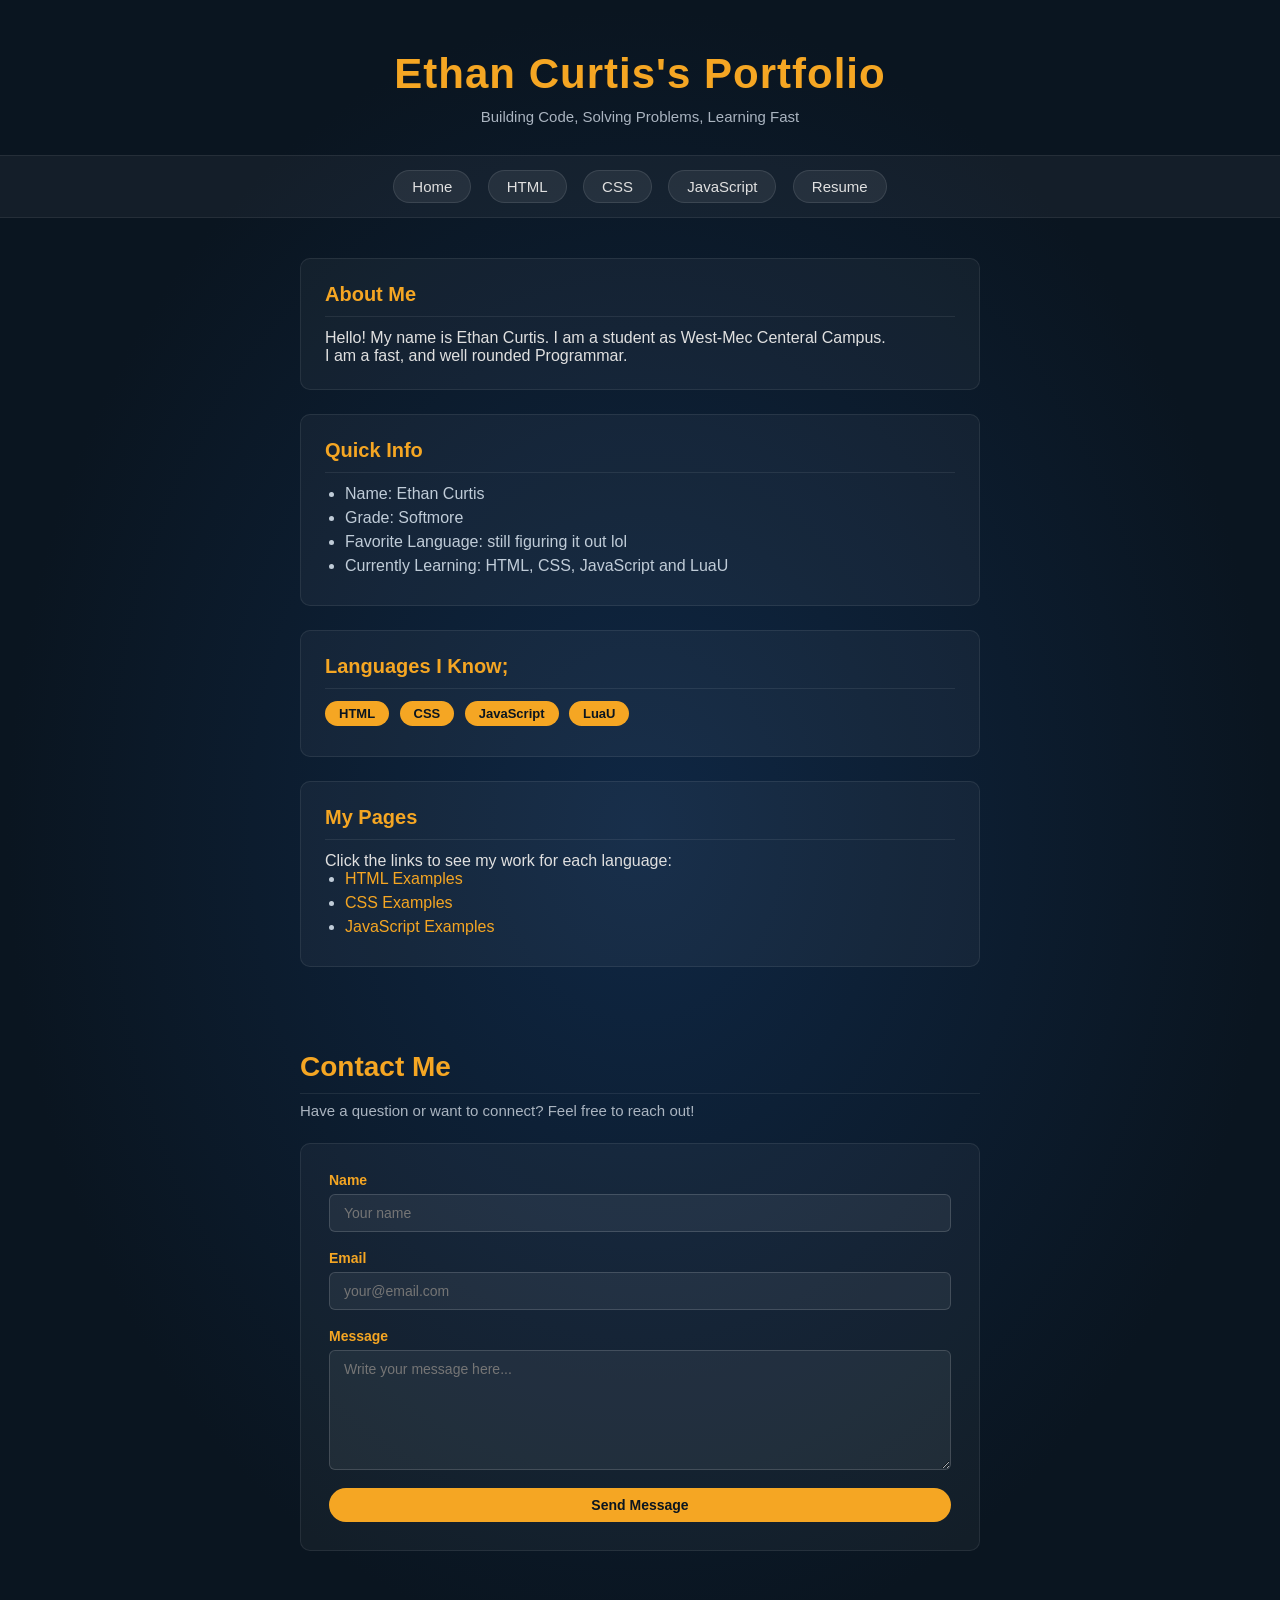
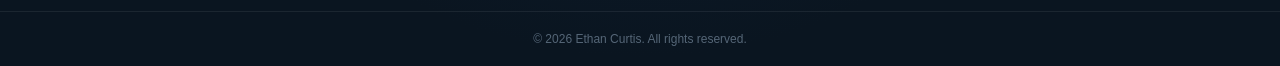
<file: index.html>
<!DOCTYPE html>
<html lang="en">
<head>
    <meta charset="UTF-8">
    <meta name="viewport" content="width=device-width, initial-scale=1.0">
    <title>My Portfolio</title>
    <link rel="stylesheet" href="style.css">
</head>
<body>

    <!--Header -->
    <div id="header">
        <h1>Ethan Curtis's Portfolio</h1>
        <p>Building Code, Solving Problems, Learning Fast</p>
    </div>

    <!--Nav Bar-->
    <div id="nav">
        <a href="index.html">Home</a>
        <a href="html.html">HTML</a>
        <a href="css.html">CSS</a>
        <a href="js.html">JavaScript</a>
        <a href="resume.html">Resume</a>
    </div>

    <!--Main container-->
    <div id="main">

        <!--Boxes-->
        <div class="box">
            <h2>About Me</h2>
            <p>Hello! My name is Ethan Curtis. I am a student as West-Mec Centeral Campus.</p>
            <p>I am a fast, and well rounded Programmar.</p>
        </div>

        <div class="box">
            <h2>Quick Info</h2>
            <ul>
                <li>Name: Ethan Curtis</li>
                <li>Grade: Softmore</li>
                <li>Favorite Language: still figuring it out lol</li>
                <li>Currently Learning: HTML, CSS, JavaScript and LuaU</li>
            </ul>
        </div>

        <div class="box">
            <h2>Languages I Know;</h2>
            <p>
                <span class="tag">HTML</span>
                <span class="tag">CSS</span>
                <span class="tag">JavaScript</span>
                <span class="tag">LuaU</span>
            </p>
        </div>

        <div class="box">
            <h2>My Pages</h2>
            <p>Click the links to see my work for each language:</p>
            <ul>
                <li><a href="html.html">HTML Examples</a></li>
                <li><a href="css.html">CSS Examples</a></li>
                <li><a href="js.html">JavaScript Examples</a></li>
            </ul>
        </div>

    </div>

    <!--Contact me-->
    <div id="contact">
        <h2>Contact Me</h2>
        <p>Have a question or want to connect? Feel free to reach out!</p>
        <form id="contact-form">
            <div class="form-group">
                <label for="name">Name</label>
                <input type="text" id="name" name="name" placeholder="Your name" required>
            </div>
            <div class="form-group">
                <label for="email">Email</label>
                <input type="email" id="email" name="email" placeholder="your@email.com" required>
            </div>
            <div class="form-group">
                <label for="message">Message</label>
                <textarea id="message" name="message" placeholder="Write your message here..." required></textarea>
            </div>
            <button type="submit">Send Message</button>
        </form>
    </div>

    <!--Footer-->
    <div id="footer">
        <p>&copy; 2026 Ethan Curtis. All rights reserved.</p>
    </div>

</body>
</html>
</file>
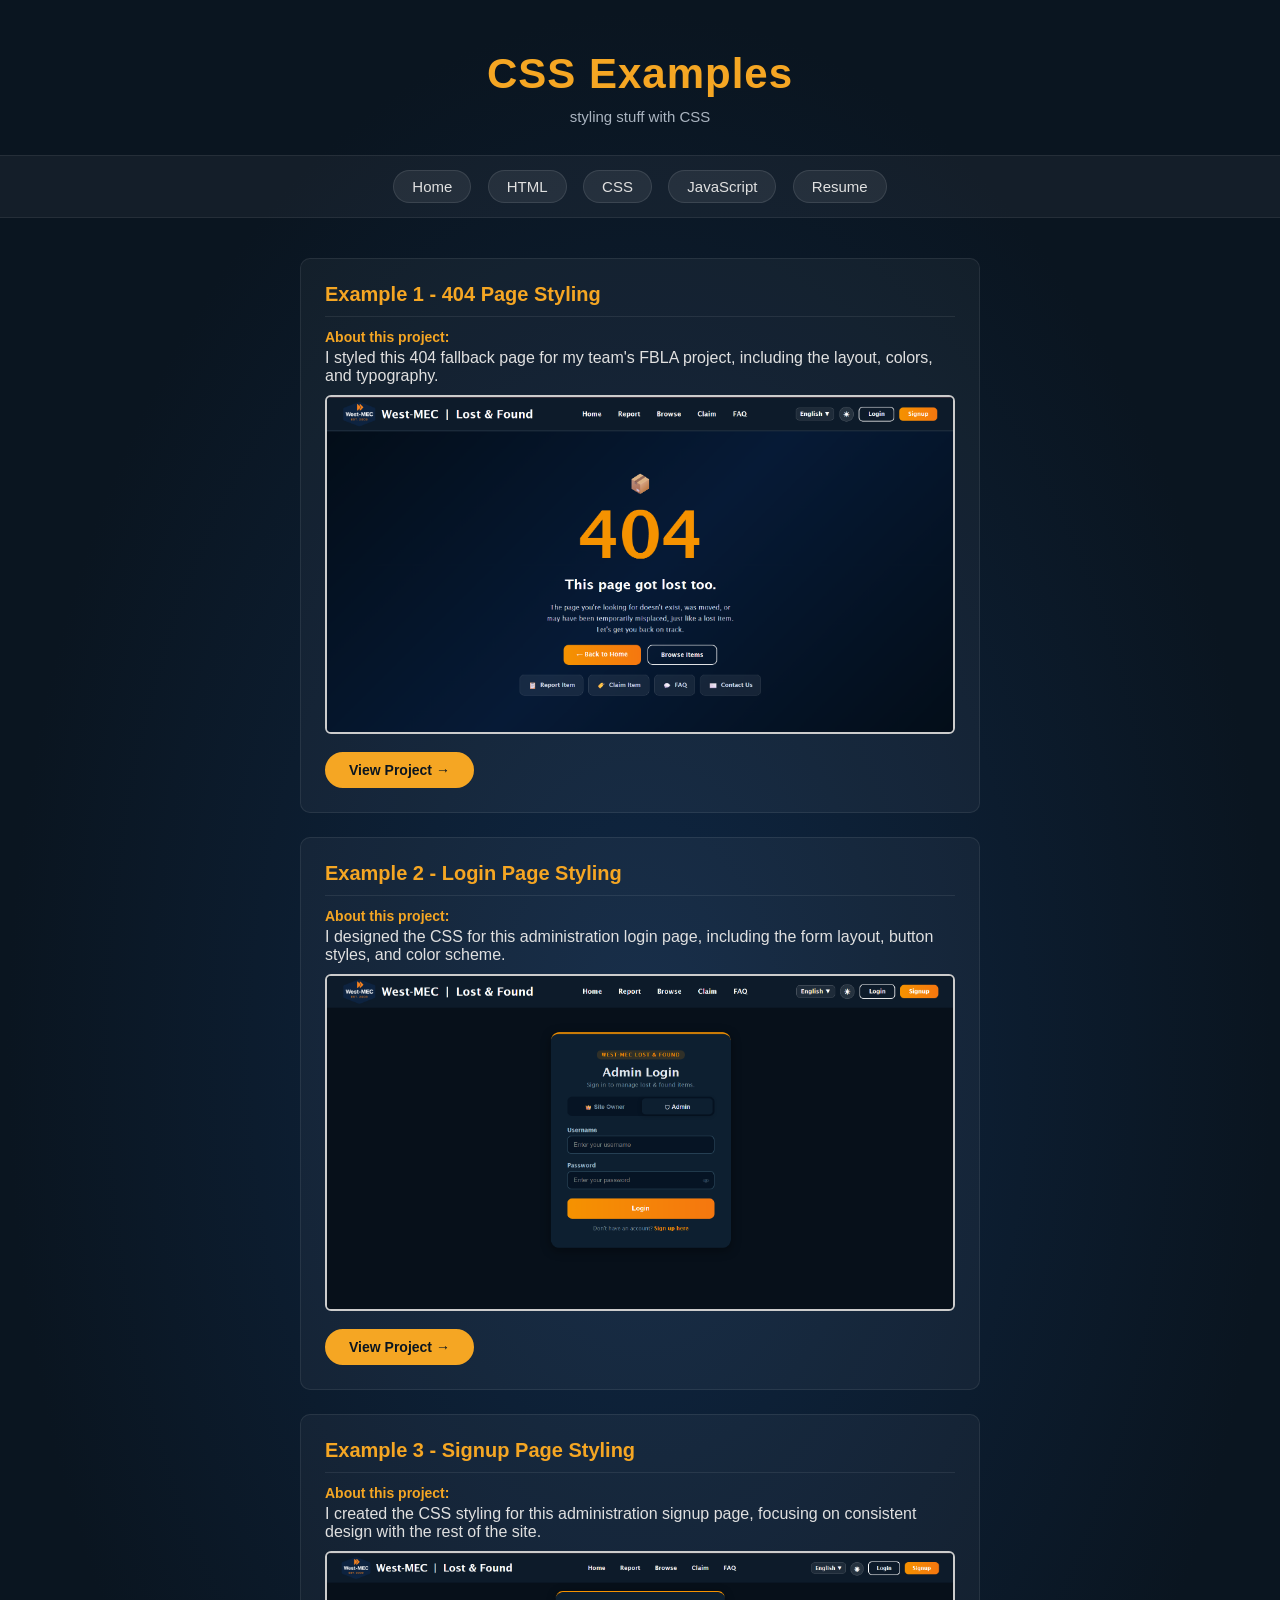
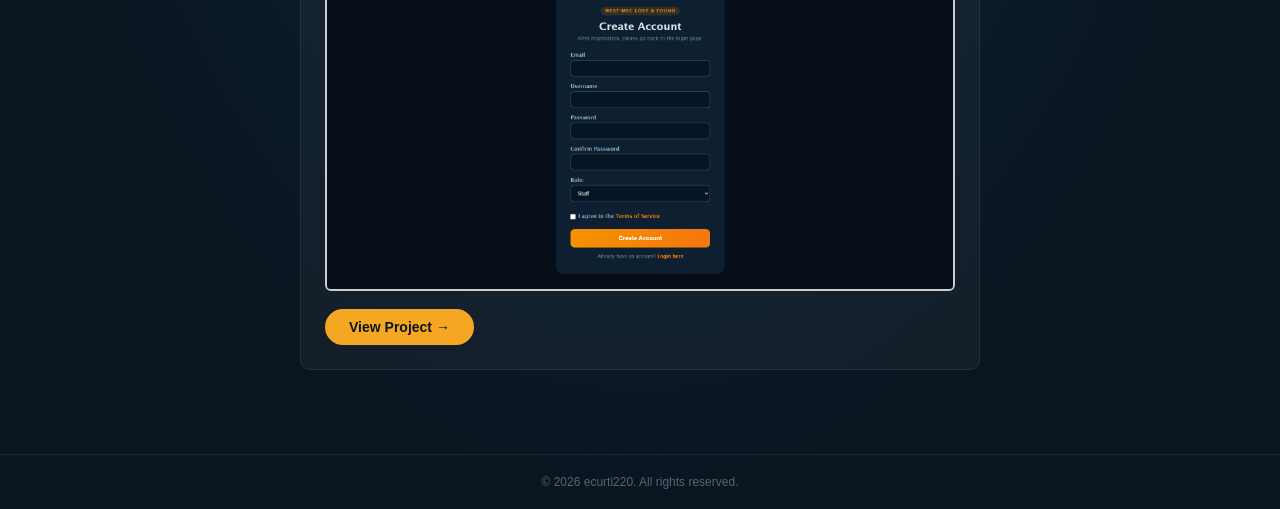
<file: css.html>
<!DOCTYPE html>
<html lang="en">
<head>
    <meta charset="UTF-8">
    <meta name="viewport" content="width=device-width, initial-scale=1.0">
    <title>CSS Examples</title>
    <link rel="stylesheet" href="style.css">
</head>
<body>
<!--Header-->
    <div id="header">
        <h1>CSS Examples</h1>
        <p>styling stuff with CSS</p>
    </div>
    <!--Nav bar-->
    <div id="nav">
        <a href="index.html">Home</a>
        <a href="html.html">HTML</a>
        <a href="css.html">CSS</a>
        <a href="js.html">JavaScript</a>
        <a href="resume.html">Resume</a>
    </div>
    <!--Main container-->
    <div id="main">
        <!--Boxes-->
        <div class="box">
            <h2>Example 1 - 404 Page Styling</h2>
            <p class="example-label">About this project:</p>
            <p>I styled this 404 fallback page for my team's FBLA project, including the layout, colors, and typography.</p>
            <a href="https://fbla-test.onrender.com/" target="_blank">
                <img src="images/FBLA404.png" alt="FBLA 404 page CSS" style="width:100%; margin-top:10px; border:2px solid #ccc;">
            </a>
            <a href="https://fbla-test.onrender.com/" target="_blank" class="view-link">View Project →</a>
        </div>

        <div class="box">
            <h2>Example 2 - Login Page Styling</h2>
            <p class="example-label">About this project:</p>
            <p>I designed the CSS for this administration login page, including the form layout, button styles, and color scheme.</p>
            <a href="https://fbla-test.onrender.com/" target="_blank">
                <img src="images/loginpage.png" alt="Login page CSS" style="width:100%; margin-top:10px; border:2px solid #ccc;">
            </a>
            <a href="https://fbla-test.onrender.com/" target="_blank" class="view-link">View Project →</a>
        </div>

        <div class="box">
            <h2>Example 3 - Signup Page Styling</h2>
            <p class="example-label">About this project:</p>
            <p>I created the CSS styling for this administration signup page, focusing on consistent design with the rest of the site.</p>
            <a href="https://fbla-test.onrender.com/" target="_blank">
                <img src="images/admin signup.png" alt="Admin signup page CSS" style="width:100%; margin-top:10px; border:2px solid #ccc;">
            </a>
            <a href="https://fbla-test.onrender.com/" target="_blank" class="view-link">View Project →</a>
        </div>


    </div>
    <!--Footer-->
    <div id="footer">
        <p>&copy; 2026 ecurti220. All rights reserved.</p>
    </div>

</body>
</html>
</file>
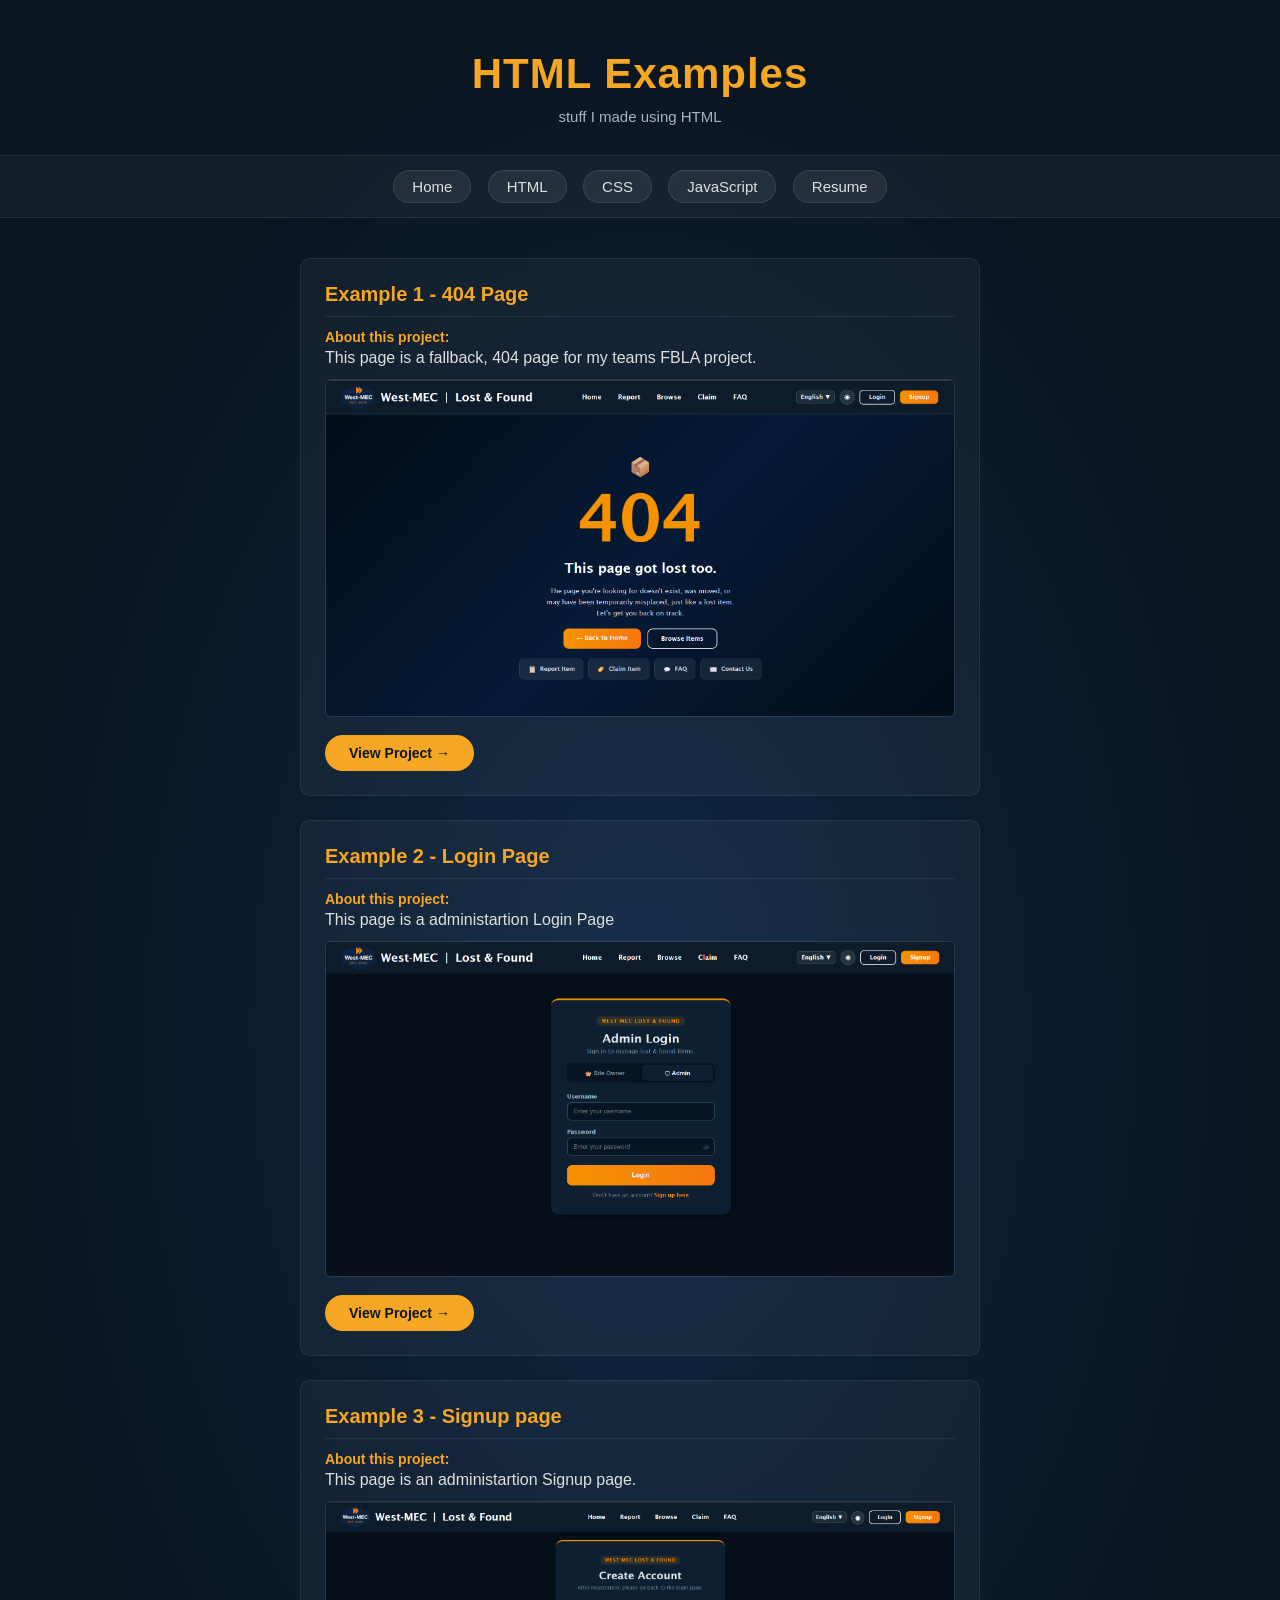
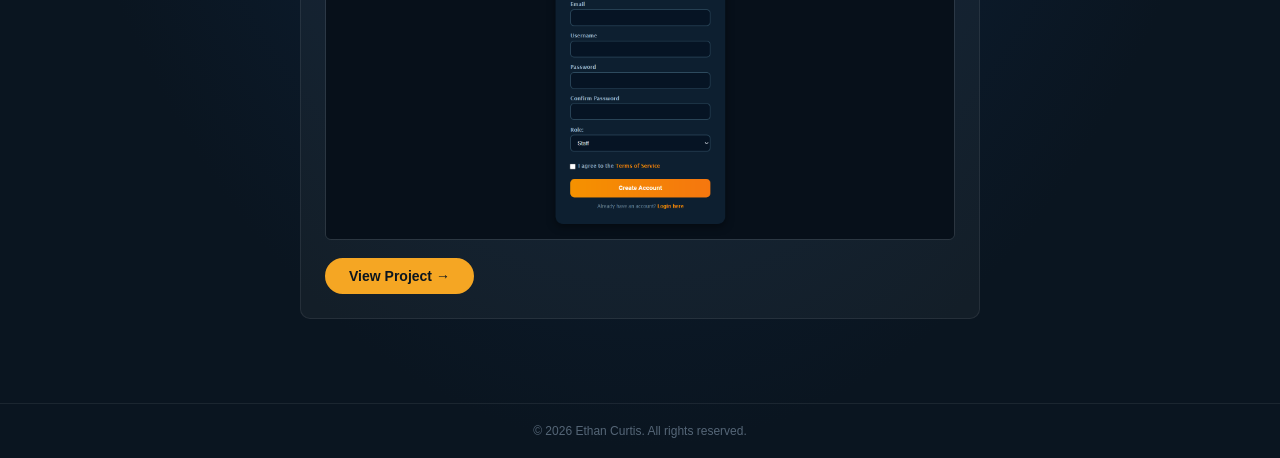
<file: html.html>
<!DOCTYPE html>
<html lang="en">
<head>
    <meta charset="UTF-8">
    <meta name="viewport" content="width=device-width, initial-scale=1.0">
    <title>HTML Examples</title>
    <link rel="stylesheet" href="style.css">
</head>
<body>
    <!--Header-->
    <div id="header">
        <h1>HTML Examples</h1>
        <p>stuff I made using HTML</p>
    </div>
    <!--NavBar-->
    <div id="nav">
        <a href="index.html">Home</a>
        <a href="html.html">HTML</a>
        <a href="css.html">CSS</a>
        <a href="js.html">JavaScript</a>
        <a href="resume.html">Resume</a>
    </div>
    <!--Main Container-->
    <div id="main">
        <!--Boxes-->
        <div class="box">
            <h2>Example 1 - 404 Page</h2>
            <p class="example-label">About this project:</p>
            <p> This page is a fallback, 404 page for my teams FBLA project.</p>
            <a href="https://fbla-test.onrender.com/" target="_blank">
                <img src="images/FBLA404.png" alt="FBLA code example">
            </a>
            <a href="https://fbla-test.onrender.com/" target="_blank" class="view-link">View Project →</a>
        </div>

        <div class="box">
            <h2>Example 2 - Login Page</h2>
            <p class="example-label">About this project:</p>
            <p>This page is a administartion Login Page</p>
            <a href="https://fbla-test.onrender.com/" images target="_blank">
                <img src="images/loginpage.png" alt="login page">
            </a>
            <a href="https://fbla-test.onrender.com/" target="_blank" class="view-link">View Project →</a>
        </div>

        <div class="box">
            <h2>Example 3 - Signup page</h2>
            <p class="example-label">About this project:</p>
            <p>This page is an administartion Signup page.</p>
            <a href="https://fbla-test.onrender.com/" target="_blank">
                <img src="images/admin signup.png" alt="">
            </a>
            <a href="https://fbla-test.onrender.com/" target="_blank" class="view-link">View Project →</a>
        </div>


    </div>
    <!--Footer-->
    <div id="footer">
        <p>&copy; 2026 Ethan Curtis. All rights reserved.</p>
    </div>

</body>
</html>
</file>
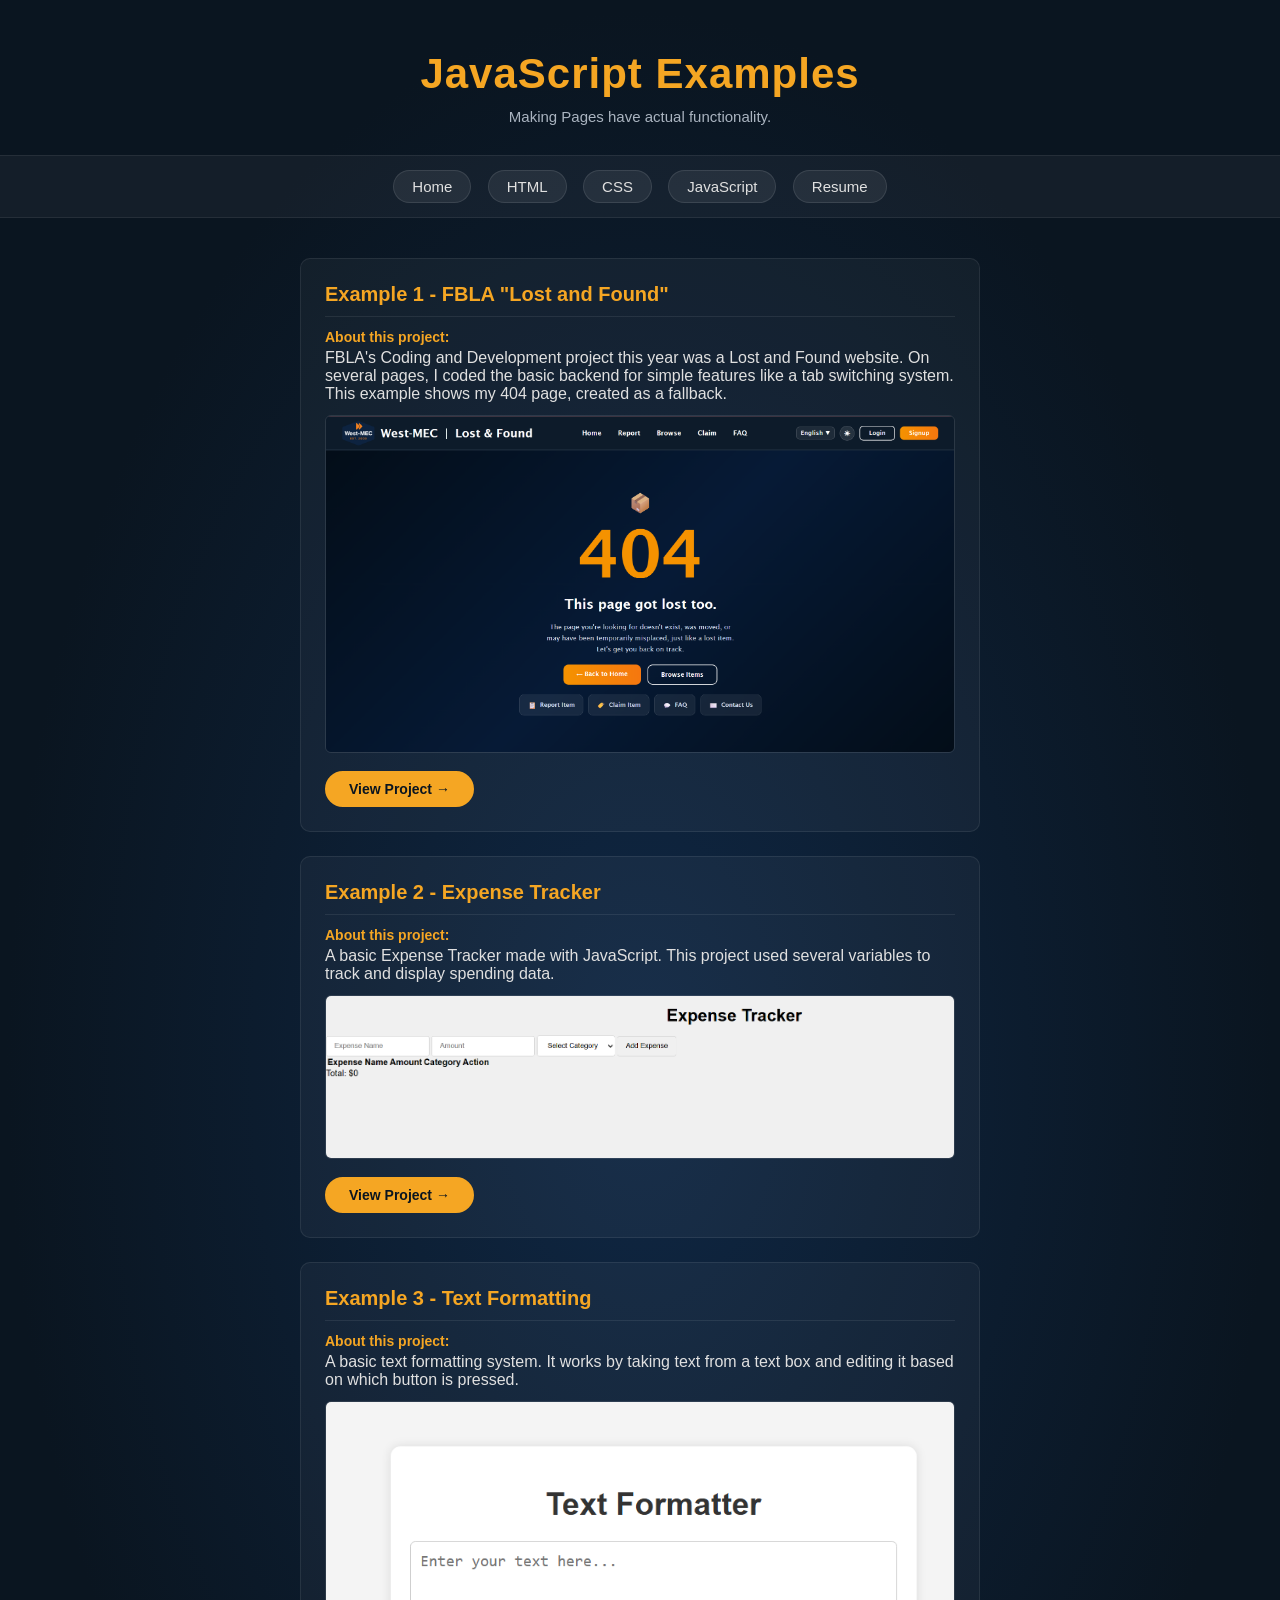
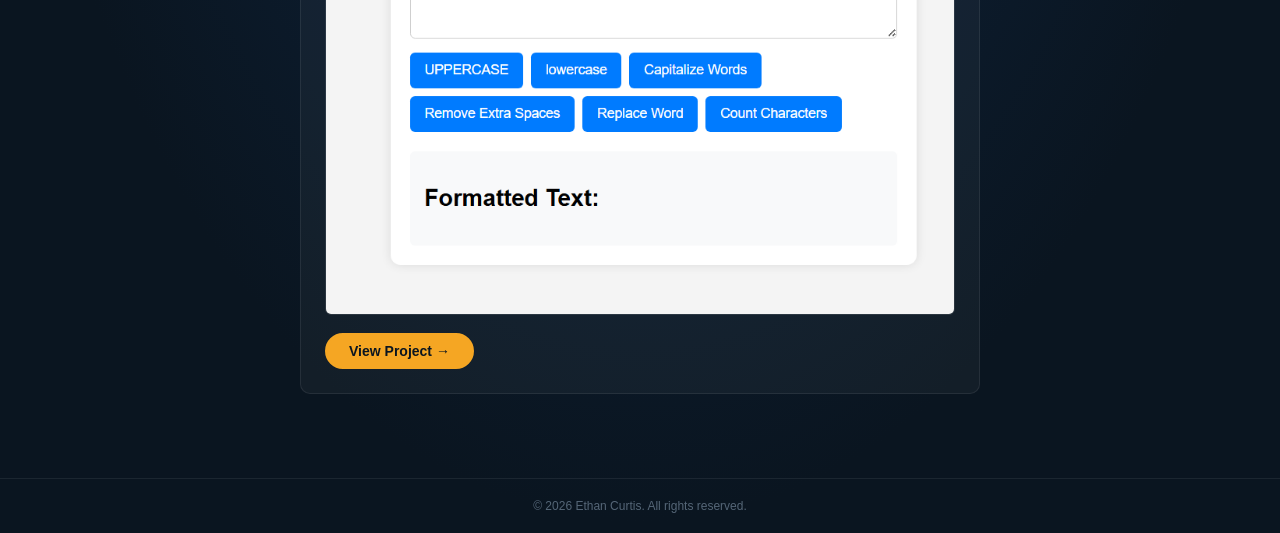
<file: js.html>
<!DOCTYPE html>
<html lang="en">
<head>
    <meta charset="UTF-8">
    <meta name="viewport" content="width=device-width, initial-scale=1.0">
    <title>JavaScript Examples</title>
    <link rel="stylesheet" href="style.css">
</head>
<body>
    <!--Footer-->
    <div id="header">
        <h1>JavaScript Examples</h1>
        <p>Making Pages have actual functionality.</p>
    </div>
    <!--Nav Bar-->
    <div id="nav">
        <a href="index.html">Home</a>
        <a href="html.html">HTML</a>
        <a href="css.html">CSS</a>
        <a href="js.html">JavaScript</a>
        <a href="resume.html">Resume</a>
    </div>
    <!--Main container-->
    <div id="main">
        <!--Boxes-->
        <div class="box">
            <h2>Example 1 - FBLA "Lost and Found"</h2>
            <p class="example-label">About this project:</p>
            <p>FBLA's Coding and Development project this year was a Lost and Found website. On several pages, I coded the basic backend for simple features like a tab switching system. This example shows my 404 page, created as a fallback.</p>
            <a href="https://fbla-test.onrender.com/" target="_blank">
                <img src="images/FBLA404.png" alt="FBLA 404 Page Example">
            </a>
            <a href="https://fbla-test.onrender.com/" target="_blank" class="view-link">View Project →</a>
        </div>

        <div class="box">
            <h2>Example 2 - Expense Tracker</h2>
            <p class="example-label">About this project:</p>
            <p>A basic Expense Tracker made with JavaScript. This project used several variables to track and display spending data.</p>
            <a href="https://snow-6313.github.io/expsenseTrackerJS/" target="_blank">
                <img src="images/ExspenseTracker.png" alt="Expense Tracker">
            </a>
            <a href="https://snow-6313.github.io/expsenseTrackerJS/" target="_blank" class="view-link">View Project →</a>
        </div>

        <div class="box">
            <h2>Example 3 - Text Formatting</h2>
            <p class="example-label">About this project:</p>
            <p>A basic text formatting system. It works by taking text from a text box and editing it based on which button is pressed.</p>
            <a href="https://snow-6313.github.io/textFormattingJsProject/" target="_blank">
                <img src="images/TextFormatting.png" alt="Text Formatting">
            </a>
            <a href="https://snow-6313.github.io/textFormattingJsProject/" target="_blank" class="view-link">View Project →</a>
        </div>


    </div>
    <!--Footer-->
    <div id="footer">
        <p>&copy; 2026 Ethan Curtis. All rights reserved.</p>
    </div>

</body>
</html>
</file>
<file: style.css>
/*Reset all*/
* {
    box-sizing: border-box;
    margin: 0;
    padding: 0;
}
/*Body*/
body {
    background: radial-gradient(ellipse at center, #0f2744 0%, #0a1520 70%);
    min-height: 100vh;
    font-family: arial, sans-serif;
    color: #e0e0e0;
}
/*Header*/
#header {
    padding: 50px 20px 30px;
    text-align: center;
}
/*header/H1*/
#header h1 {
    color: #f5a623;
    font-size: 42px;
    letter-spacing: 1px;
    margin-bottom: 10px;
}
/*Header/P*/
#header p {
    font-size: 15px;
    color: #aab4c0;
}
/*Nav Bar*/
#nav {
    text-align: center;
    padding: 14px;
    background-color: rgba(255, 255, 255, 0.04);
    border-top: 1px solid rgba(255, 255, 255, 0.07);
    border-bottom: 1px solid rgba(255, 255, 255, 0.07);
    margin-bottom: 40px;
}
/*nav A*/
#nav a {
    color: #e0e0e0;
    text-decoration: none;
    margin: 0 6px;
    font-size: 15px;
    background-color: rgba(255, 255, 255, 0.07);
    padding: 7px 18px;
    border-radius: 20px;
    border: 1px solid rgba(255, 255, 255, 0.1);
    display: inline-block;
    transition: background-color 0.2s, color 0.2s, border-color 0.2s;
}

/*Nav hover*/
#nav a:hover {
    background-color: #f5a623;
    color: #0a1520;
    border-color: #f5a623;
}

/*main container*/
#main {
    max-width: 720px;
    margin: 0 auto;
    padding: 0 20px 60px;
}

/*Box styling*/
.box {
    background-color: rgba(255, 255, 255, 0.04);
    border: 1px solid rgba(255, 255, 255, 0.08);
    border-radius: 10px;
    padding: 24px;
    margin-bottom: 24px;
    transition: border-color 0.25s, transform 0.25s;
}

/*box hover*/
.box:hover {
    border-color: #f5a623;
    transform: translateY(-3px);
}

/*Box h2*/

.box h2 {
    color: #f5a623;
    font-size: 20px;
    margin-bottom: 12px;
    padding-bottom: 10px;
    border-bottom: 1px solid rgba(255, 255, 255, 0.08);
}

/*box img*/
.box img {
    width: 100%;
    margin-top: 12px;
    border-radius: 6px;
    border: 1px solid rgba(255, 255, 255, 0.1);
    transition: opacity 0.2s, border-color 0.2s;
}

/*box img hover*/
.box img:hover {
    opacity: 0.9;
    border-color: #f5a623;
}

/*tag styling*/
.tag {
    background-color: #f5a623;
    color: #0a1520;
    padding: 5px 14px;
    margin-right: 6px;
    margin-bottom: 6px;
    font-size: 13px;
    font-weight: bold;
    display: inline-block;
    border-radius: 20px;
    transition: background-color 0.2s, color 0.2s;
}

/* tag hover*/
.tag:hover {
    background-color: white;
}

/*example label*/
.example-label {
    font-weight: bold;
    font-size: 14px;
    margin-top: 12px;
    margin-bottom: 4px;
    color: #f5a623;
}

/* a */
a {
    color: #f5a623;
    text-decoration: none;
    transition: color 0.2s;
}

/* a hover*/
a:hover {
    color: white;
}

/*Links*/
.view-link {
    display: inline-block;
    margin-top: 14px;
    background-color: #f5a623;
    color: #0a1520;
    padding: 8px 22px;
    border-radius: 20px;
    font-weight: bold;
    font-size: 14px;
    border: 2px solid #f5a623;
    transition: background-color 0.2s, color 0.2s;
}

/*liks hover*/
.view-link:hover {
    background-color: transparent;
    color: #f5a623;
}

/*ul*/
ul {
    padding-left: 20px;
}

/*li*/
li {
    margin-bottom: 6px;
    color: #c0ccd8;
}

/*contact*/
#contact {
    max-width: 720px;
    margin: 0 auto 60px;
    padding: 0 20px;
}

/*contact h2*/
#contact h2 {
    color: #f5a623;
    font-size: 28px;
    margin-bottom: 8px;
    padding-bottom: 10px;
    border-bottom: 1px solid rgba(255, 255, 255, 0.08);
}

/*contact > P */
#contact > p {
    color: #aab4c0;
    font-size: 15px;
    margin-bottom: 24px;
}

/*Contact form*/
#contact-form {
    background-color: rgba(255, 255, 255, 0.04);
    border: 1px solid rgba(255, 255, 255, 0.08);
    border-radius: 10px;
    padding: 28px;
    display: flex;
    flex-direction: column;
    gap: 18px;
}

/*form groups*/
.form-group {
    display: flex;
    flex-direction: column;
    gap: 6px;
}

/*form group labels*/
.form-group label {
    font-size: 14px;
    font-weight: bold;
    color: #f5a623;
}

/*form group input and textarea*/
.form-group input,
.form-group textarea {
    background-color: rgba(255, 255, 255, 0.06);
    border: 1px solid rgba(255, 255, 255, 0.15);
    border-radius: 6px;
    color: #e0e0e0;
    padding: 10px 14px;
    font-size: 14px;
    font-family: arial, sans-serif;
    transition: border-color 0.2s;
    outline: none;
}

/*form group input and texarea focus*/
.form-group input:focus,
.form-group textarea:focus {
    border-color: #f5a623;
}

/*form group textareas*/
.form-group textarea {
    min-height: 120px;
    resize: vertical;
}

/*footer*/
#footer {
    text-align: center;
    padding: 20px;
    border-top: 1px solid rgba(255, 255, 255, 0.07);
    font-size: 12px;
    color: #556677;
}

/*button*/
button {
    background-color: #f5a623;
    color: #0a1520;
    border: none;
    padding: 9px 22px;
    font-size: 14px;
    font-weight: bold;
    border-radius: 20px;
    cursor: pointer;
    transition: background-color 0.2s, color 0.2s, transform 0.1s;
}

/*button hover*/
button:hover {
    background-color: white;
    transform: translateY(-1px);
}

/*input */
input {
    background-color: rgba(255, 255, 255, 0.06);
    border: 1px solid rgba(255, 255, 255, 0.15);
    border-radius: 6px;
    color: #e0e0e0;
    padding: 7px 12px;
    font-size: 14px;
}

/*resume container*/
        #resume-container {
            max-width: 900px;
            margin: 0 auto 60px;
            padding: 0 20px;
        }
/* /*resume container h2 */
        #resume-container h2 {
            color: #f5a623;
            font-size: 28px;
            margin-bottom: 8px;
            padding-bottom: 10px;
            border-bottom: 1px solid rgba(255, 255, 255, 0.08);
        }
/*resume container p*/
        #resume-container p {
            color: #aab4c0;
            font-size: 15px;
            margin-bottom: 20px;
        }
/*resume container p*/
        #resume-frame {
            width: 100%;
            height: 80vh;
            border: 1px solid rgba(255, 255, 255, 0.08);
            border-radius: 10px;
            background-color: rgba(255, 255, 255, 0.04);
        }
</file>
